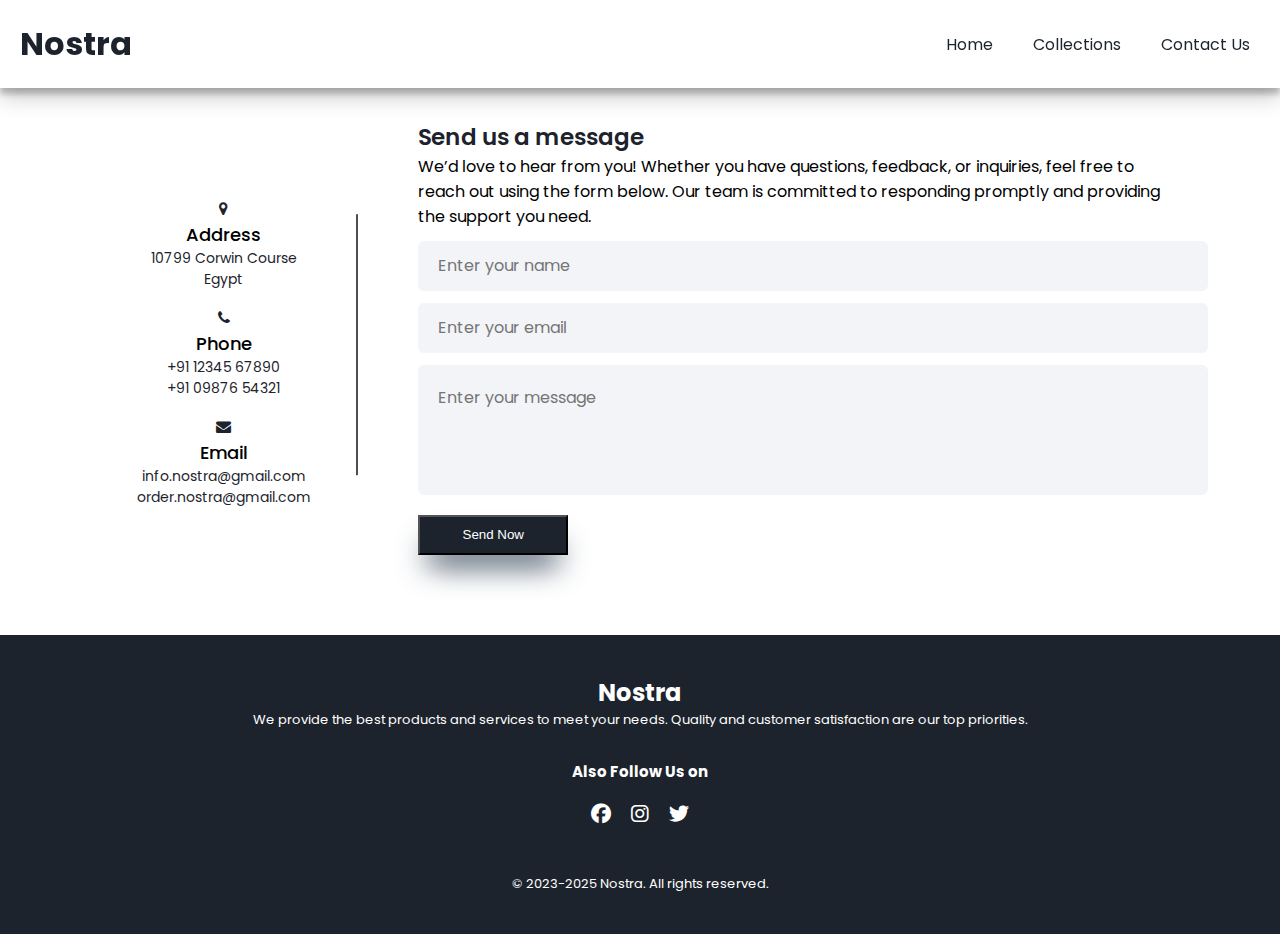
<file: contact.html>
<!DOCTYPE html>
<html lang="en">

<head>
    <meta charset="UTF-8">
    <meta name="viewport" content="width=device-width, initial-scale=1.0">
    <title>Nostra | Contact</title>
    <!-- Header Icon -->
    <link rel="shortcut icon" href="images/N-logo.png" type="image/x-icon">
    <!-- Stylesheet -->
    <link rel="stylesheet" href="style.css">
    <!-- Google font -->
    <link rel="preconnect" href="https://fonts.googleapis.com">
    <link rel="preconnect" href="https://fonts.gstatic.com" crossorigin>
    <link href="https://fonts.googleapis.com/css2?family=Poppins&display=swap" rel="stylesheet">
    <!-- Font awesome -->
    <link rel="stylesheet" href="https://cdnjs.cloudflare.com/ajax/libs/font-awesome/6.7.2/css/all.min.css"
        integrity="sha512-Evv84Mr4kqVGRNSgIGL/F/aIDqQb7xQ2vcrdIwxfjThSH8CSR7PBEakCr51Ck+w+/U6swU2Im1vVX0SVk9ABhg=="
        crossorigin="anonymous" referrerpolicy="no-referrer" />
    <!-- Favicon -->
    <link rel="stylesheet" href="https://cdnjs.cloudflare.com/ajax/libs/font-awesome/4.7.0/css/font-awesome.min.css">

</head>

<body>
    <!-- Navbar -->
    <nav class="navbar">
        <h1><a href="index.html">Nostra</a></h1>
        <div class="navbar-links">
            <p class="navbar-link"><a href="index.html">Home</a></p>
            <p class="navbar-link"><a href="collection.html">Collections</a></p>
            <p class="navbar-link"><a href="contact.html">Contact Us</a></p>
        </div>
        <div class="navbar-menu-toggle" onclick="showNavbar()">
            <i class="fa-solid fa-bars"></i>
        </div>
    </nav>

    <!-- Side Navbar -->
    <div class="side-navbar">
        <p style="text-align: right;" onclick="closeNavbar()">
            <i class="fa-solid fa-xmark"></i>
        </p>

        <div class="side-navbar-links">
            <p class="side-navbar-link"><a href="index.html">Home</a></p>
            <p class="side-navbar-link"><a href="collection.html">Collections</a></p>
            <p class="side-navbar-link"><a href="contact.html">Contact Us</a></p>
        </div>

    </div>
    <!-- Overlay that shows when sidebar is open -->
    <div id="overlay" onclick="closeNavbar()"></div>

    <div class="contact-container">
        <div class="content">
            <div class="left-side">
                <div class="address-details">
                    <i class="fa fa-map-marker" aria-hidden="true"></i>
                    <div class="topic">Address</div>
                    <div class="text-one">10799 Corwin Course</div>
                    <div class="text-two">Egypt</div>
                </div>
                <div class="phone-details">
                    <i class="fa fa-phone" aria-hidden="true"></i>
                    <div class="topic">Phone</div>
                    <div class="text-one">+91 12345 67890</div>
                    <div class="text-two">+91 09876 54321</div>
                </div>
                <div class="email-details">
                    <i class="fa fa-envelope" aria-hidden="true"></i>
                    <div class="topic">Email</div>
                    <div class="text-one">info.nostra@gmail.com</div>
                    <div class="text-two">order.nostra@gmail.com</div>
                </div>
            </div>
            <div class="right-side">
                <div class="topic-text">Send us a message</div>
                <p>We’d love to hear from you! Whether you have questions, feedback, or inquiries, feel free to reach
                    out using the form below. Our team is committed to responding promptly and providing the support you
                    need.</p>

                <form action="https://formsubmit.co/ashwin10.krish@gmail.com" method="POST">
                    <input type="hidden" name="_next" value="https://aerocotton.github.io/nostra/thankyou.html" />
                    <input type="hidden" name="_captcha" value="false">
                    <input type="hidden" name="_subject" value="New Subscription from Nostra">
                    <input type="hidden" name="_template" value="table">
                    <div class="input-box">
                        <input type="text" name="name" placeholder="Enter your name" required>
                    </div>
                    <div class="input-box">
                        <input type="email" name="email" placeholder="Enter your email" required>
                    </div>
                    <div class="input-box message-box">
                        <textarea required name="message" placeholder="Enter your message"></textarea>
                    </div>
                    <div class="button">
                        <input class="btn" type="submit" value="Send Now">
                    </div>
                </form>
            </div>
        </div>
    </div>

    <!-- Footer -->
    <div class="footer">
        <div class="footer-text">
            <h2><a href="index.html">Nostra</a></h2>
            <p>We provide the best products and services to meet your needs. Quality and customer satisfaction are our
                top priorities.</p>
        </div>
        <!-- <div class="quick-links">
            <h4>Quick Links</h4>
        </div>
        <div class="quick-link">
            <p><a href="index.html">Home</a></p>
            <p><a href="collection.html">Collections</a></p>
            <p><a href="contact.html">Contact Us</a></p>
        </div> -->
        <div class="social-text">
            <h4>Also Follow Us on</h4>
        </div>
        <div class="social-icons">
            <a href="https://www.facebook.com/" target="_blank"><i class="fa-brands fa-facebook-f"></i></a>
            <a href="https://www.instagram.com/" target="_blank"><i class="fa-brands fa-instagram"></i></a>
            <a href="https://www.twitter.com/" target="_blank"><i class="fa-brands fa-twitter"></i></a>
        </div>
        <div class="copyrights">
            <p>&copy; 2023-2025 Nostra. All rights reserved.</p>
        </div>
    </div>
    <!-- Javascript link -->
    <script src="index.js"></script>
</body>

</html>
</file>
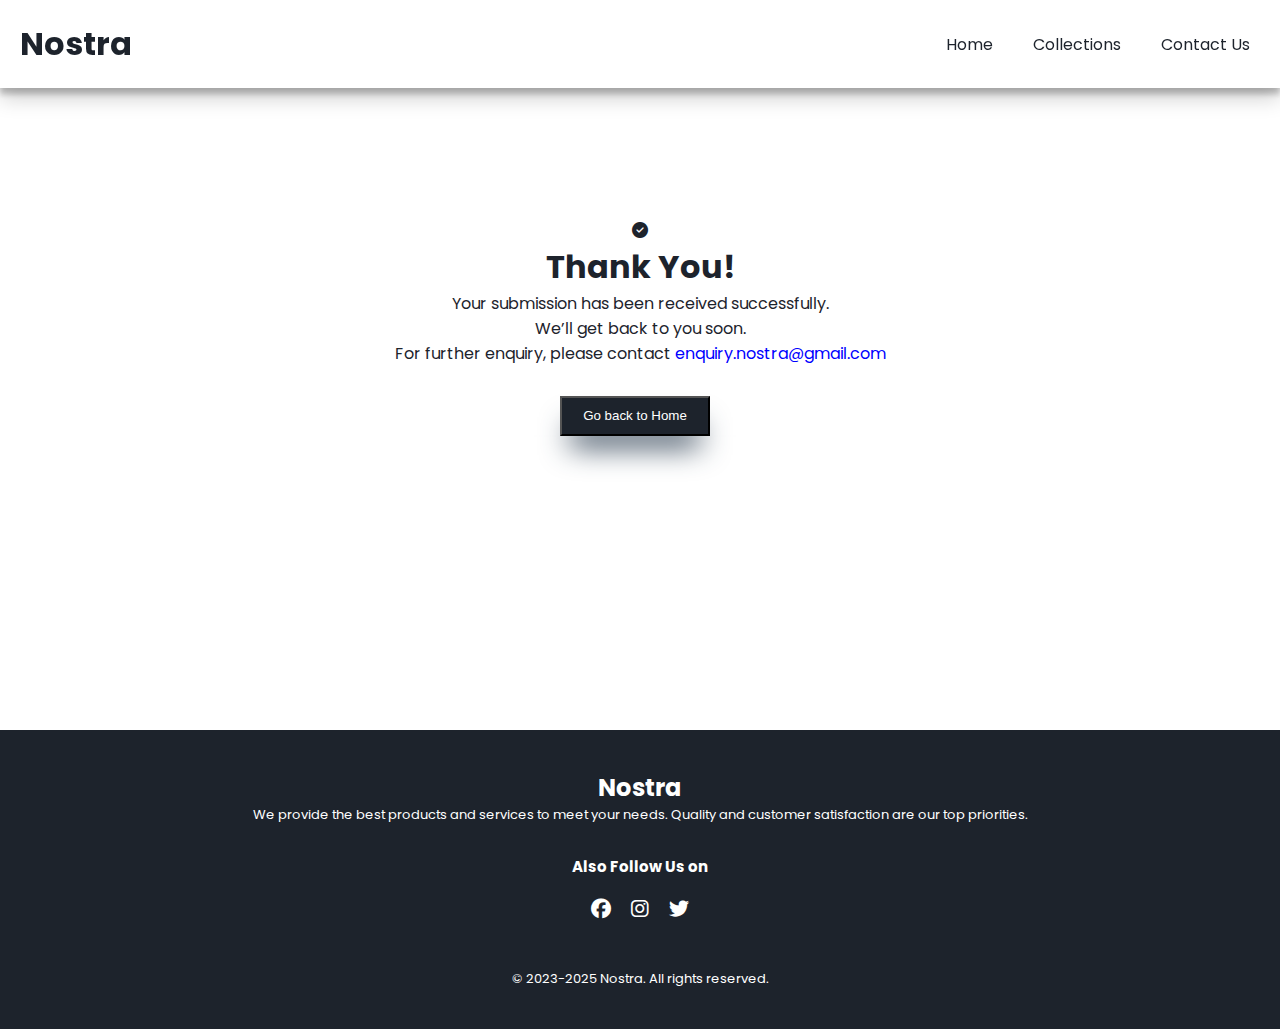
<file: thankyou.html>
<!DOCTYPE html>
<html lang="en">

<head>
    <meta charset="UTF-8">
    <meta name="viewport" content="width=device-width, initial-scale=1.0">
    <title>Nostra | Contact</title>
    <!-- Header Icon -->
    <link rel="shortcut icon" href="images/N-logo.png" type="image/x-icon">
    <!-- Stylesheet -->
    <link rel="stylesheet" href="style.css">
    <!-- Google font -->
    <link rel="preconnect" href="https://fonts.googleapis.com">
    <link rel="preconnect" href="https://fonts.gstatic.com" crossorigin>
    <link href="https://fonts.googleapis.com/css2?family=Poppins&display=swap" rel="stylesheet">
    <!-- Font awesome -->
    <link rel="stylesheet" href="https://cdnjs.cloudflare.com/ajax/libs/font-awesome/6.7.2/css/all.min.css"
        integrity="sha512-Evv84Mr4kqVGRNSgIGL/F/aIDqQb7xQ2vcrdIwxfjThSH8CSR7PBEakCr51Ck+w+/U6swU2Im1vVX0SVk9ABhg=="
        crossorigin="anonymous" referrerpolicy="no-referrer" />
    <!-- Favicon -->
    <link rel="stylesheet" href="https://cdnjs.cloudflare.com/ajax/libs/font-awesome/4.7.0/css/font-awesome.min.css">
</head>

<body>
    <!-- Navbar -->
    <nav class="navbar">
        <h1><a href="index.html">Nostra</a></h1>
        <div class="navbar-links">
            <p class="navbar-link"><a href="index.html">Home</a></p>
            <p class="navbar-link"><a href="collection.html">Collections</a></p>
            <p class="navbar-link"><a href="contact.html">Contact Us</a></p>
        </div>
        <div class="navbar-menu-toggle" onclick="showNavbar()">
            <i class="fa-solid fa-bars"></i>
        </div>
    </nav>

    <!-- Side Navbar -->
    <div class="side-navbar">
        <p style="text-align: right;" onclick="closeNavbar()">
            <i class="fa-solid fa-xmark"></i>
        </p>

        <div class="side-navbar-links">
            <p class="side-navbar-link"><a href="index.html">Home</a></p>
            <p class="side-navbar-link"><a href="collection.html">Collections</a></p>
            <p class="side-navbar-link"><a href="contact.html">Contact Us</a></p>
        </div>

    </div>
    <!-- Overlay that shows when sidebar is open -->
    <div id="overlay" onclick="closeNavbar()"></div>


    <!-- Thankyou Content -->
    <div class="thank-you-container">
        <div class="thank-you-icon">
            <i class="fas fa-check-circle"></i>
        </div>
        <h1>Thank You!</h1>
        <p>Your submission has been received successfully.<br>We’ll get back to you soon.</p>
        <p>For further enquiry, please contact <a href="mailto:ashwin10.krish@gmail.com" style="color: blue;">enquiry.nostra@gmail.com</a></p>
        <div class="thank-you-button">
            <a href="index.html">
                <button class="btn">Go back to Home</button>
            </a>
        </div>
    </div>


    <!-- Footer -->
    <div class="footer">
        <div class="footer-text">
            <h2><a href="index.html">Nostra</a></h2>
            <p>We provide the best products and services to meet your needs. Quality and customer satisfaction are our
                top priorities.</p>
        </div>
        <!-- <div class="quick-links">
            <h4>Quick Links</h4>
        </div>
        <div class="quick-link">
            <p><a href="index.html">Home</a></p>
            <p><a href="collection.html">Collections</a></p>
            <p><a href="contact.html">Contact Us</a></p>
        </div> -->
        <div class="social-text">
            <h4>Also Follow Us on</h4>
        </div>
        <div class="social-icons">
            <a href="https://www.facebook.com/" target="_blank"><i class="fa-brands fa-facebook-f"></i></a>
            <a href="https://www.instagram.com/" target="_blank"><i class="fa-brands fa-instagram"></i></a>
            <a href="https://www.twitter.com/" target="_blank"><i class="fa-brands fa-twitter"></i></a>
        </div>
        <div class="copyrights">
            <p>&copy; 2023-2025 Nostra. All rights reserved.</p>
        </div>
    </div>
    <!-- Javascript link -->
    <script src="index.js"></script>

</body>

</html>
</file>
<file: style.css>
*{
    padding: 0;
    margin: 0;
}
body{
    font-family: 'Poppins', sans-serif;
}
.navbar{
    position: fixed;
    top: 0;
    left: 0;
    right: 0;
    background-color: white;
    z-index: 1000;
    display: flex;
    justify-content: space-between;
    align-items: center;
    padding: 20px;
    box-shadow: rgba(0, 0, 0, 0.19) 0px 10px 20px, rgba(0, 0, 0, 0.23) 0px 6px 6px;
}
.navbar a{
    text-decoration: none;
    color: #1d232c;
}
.navbar-links{
    display: flex;
    column-gap: 20px;
}
.navbar-links a{
    text-decoration: none;
    color: #1d232c;
    padding: 10px;
}
.navbar-links a:hover{
    text-decoration: none;
    color: gray;
    transition: 0.5s;
}
.navbar-menu-toggle{
    display: none;
    cursor: pointer;
}
/* Side Navbar */
.side-navbar{
    background-color: #1d232c;
    width: 50%;
    height: 100%;
    position: fixed;
    top: 0;
    left: -65%;
    padding: 20px;
    color: white;
    transition: 1s;
    z-index: 1001;
}
.side-navbar-link{
    margin-bottom: 30px;
}
.side-navbar-links a{
    text-decoration: none;
    color: white;
}
.side-navbar-links a:hover{
    text-decoration: none;
    color: gray;
    transition: 0.5s;
}

/* Hero */
.header{
    display: flex;
    justify-content: center;
    gap: 50px;
    padding: 50px;
    margin-top: 100px;
}
.btn{
    width: 150px;
    height: 40px;
    background-color: #1d232c;
    color: white;
    padding: 10px;
    margin-top: 10px;
    margin-right: 10px;
    box-shadow: rgb(38, 57, 77) 0px 20px 30px -10px;
}
.btn:hover{
    cursor: pointer;
    transition: 0.2s;
    transform: scale(1.05);
}
.header-image img{
    width: 300px;
    height: 200px;
}

/* Service Section */
.service{
    padding: 10px;
}
.service-heading{
    text-align: center;
    margin-bottom: 20px;
    font-size: 15px;
}
.service-heading p{
    font-size: 13px;
    margin-bottom: 20px;
}
.service-card{
    display: flex;
    justify-content: center;
    align-items: center;
    gap: 20px;
    flex-wrap: wrap;
}
.card{
    width: 450px;
    height: 150px;
    background-color: #f2f4f7;
    color: black;
    text-align: center;
    border-radius: 10px;
}
.card:hover{
    cursor: pointer;
    transition: 0.5s;
    /* transform: scale3d(1.05, 1.05, 1); */
    box-shadow: rgba(50, 50, 93, 0.25) 0px 30px 60px -12px inset, rgba(0, 0, 0, 0.3) 0px 18px 36px -18px inset;
}
.card i{
    padding-top: 15px;
    font-size: 20px;
}
.card h4{
    padding-top: 10px;
}
.card p{
    padding-left: 10px;
    padding-right: 10px;
}

/* New Arrival Section */
.new-arrival{
    margin-left: 20px;
}
.new-arrival-heading{
    margin-top: 30px;
    text-align: center;
    font-size: 15px;
}
.new-arrival-text{
    text-align: center;
    font-size: 13px;
    margin-bottom: 30px;
}
.new-arrival-card{
    margin-left: 20px;
    margin-right: 20px;
    display: flex;
    flex-wrap: wrap;
    justify-content: center;
    align-items: center;
    gap: 30px;
    margin-bottom: 20px;
}
.cards{
    border: black solid 1px;
    width: 250px;
    height: 350px;
    box-shadow: rgb(38, 57, 77) 0px 20px 30px -10px;
}
.cards:hover{
    cursor: pointer;
    transition: 0.5s;
    transform: scale3d(1.05, 1.05, 1);
}
.cards img{
    width: 250px;
    height: 200px;
    cursor: pointer;
    /* border-radius: 10px; */
}
.cards p{
    text-align: center;
    padding-left: 20px;
    padding-right: 20px;
}
.cards button{
    width: 150px;
    height: 40px;
    margin-top: 10px;
    margin-left: 50px;
    background-color: transparent;
    color: #1d232c;
}
.cards button:hover{
    background-color: #1d232c;
    color: white;
    transition: 0.3s;
}
.cards i{
    padding-left: 20px;
}

/* Most Wanted Section */
.most-wanted{
    margin-left: 20px;
}
.most-wanted-heading{
    margin-top: 50px;
    text-align: center;
    font-size: 15px;
}
.most-wanted-text{
    text-align: center;
    font-size: 13px;
    margin-bottom: 30px;
}
.most-wanted-card{
    margin-left: 20px;
    margin-right: 20px;
    display: flex;
    flex-wrap: wrap;
    justify-content: center;
    align-items: center;
    gap: 30px;
    margin-bottom: 20px;
}

/* News Letter Section */
.newsletter{
    margin-left: 20px;
}
.newsletter-heading{
    margin-top: 50px;
    text-align: center;
    font-size: 15px;
}
.newsletter-heading p{
    font-size: 13px;
}
.subscribe{
    display: flex;
    justify-content: center;
    align-items: center;
    gap: 10px;
    padding: 20px;
    margin-bottom: 20px;
}
.subscribe input{
    padding-top: 10px;
    padding-bottom: 10px;
    padding-left: 20px;
    width: 1000px;
    height: 30px;
    background-color: white;
    border: black solid 1px;
    border-radius: 10px;
    font-size: 15px;
}
.subscribe-input:focus{
    outline: none;
    border: black solid 1px; 
}
.subscribe button{
    width: 100px;
    height: 50px;
    border-radius: 10px;
    background-color: white;
    color:#1d232c;
}
.subscribe button:hover{
    background-color: #1d232c;
    color: white;
    transition: 0.3s;
}
.subscribe i{
    padding-left: 20px;
    padding-right: 20px;
    text-align: center;
}
/* Footer */
.footer{
    background-color: #1d232c;
    color: white;
    padding: 20px;
    text-align: center;
}
.footer-text h2,a{
    padding-top: 20px;
    text-decoration: none;
    color: white;
}
.footer-text p{
    font-size: 13px;
    padding-bottom: 30px;
}
.social-icons{
    display: flex;
    justify-content: center;
    gap: 20px;
}
.social-text h4{
    font-size: 15px;
}
.social-icons i{
    font-size: 20px;
    color: white;
    padding-bottom: 20px;
}
.social-icons i:hover{
    color: gray;
    transition: 0.3s;
}
.quick-links{
    display: flex;
    justify-content: center;
    padding-top: 20px;
    padding-bottom: 10px;
}
.quick-link{
    font-size: 13px;
    padding-top: 10px;
    padding-bottom: 30px;
}
.quick-link a:hover{
    transition: 0.3s;
    color: gray;
}
.copyrights{
    font-size: 13px;
    padding-top: 30px;
    padding-bottom: 20px;
    color: white;
}

/* Collections Page */


/* Image Slider */

.container{
    margin-top: 100px;
    padding: 2rem;
}
.slider-wrapper{
    position: relative;
    max-width: 48rem;
    margin: 0 auto;
}
.slider{
    display: flex;
    aspect-ratio: 16/8;
    overflow-x: auto;
    scroll-snap-type: x mandatory;
    scroll-behavior: smooth;
    box-shadow: 0 1.5rem 3rem hsla(0, 0%, 0%, 0.25);
    border-radius: 0.5rem;
    -webkit-overflow-scrolling: touch;
}
.slider::-webkit-scrollbar{
    display: none;
}
.slider img{
    flex: 1 0 100%;
    width: 100%;
    height: fit-content;
    scroll-snap-align: start;
    object-fit: cover;
}
.slider-nav{
    position: absolute;
    bottom: 30px;
    left: 50%;
    transform: translateX(-50%);
    display: flex;
    column-gap: 1rem;
    z-index: 1;
}
.slider-nav a{
    width: 15px;
    height: 0.1px;
    border-radius: 50%;
    background-color: white;
    opacity: 0.75;
    transition: opacity ease 250ms;
}
.slider-nav a:hover{
    opacity: 1;
}

/* Collection Hero Mobile */
.collection-hero{
    display: none;
}

/* Search */

.product-section{
    margin-left: 20px;
    margin-right: 20px;
}
.product-search {
    position: relative;
    width: 90%; /* Match input width */
    max-width: 500px;
    padding: 20px;
    margin: 0 auto;
}

.product-search input {
    width: 100%;
    height: 50px;
    padding: 0 50px 0 20px; /* padding-right for icon */
    background-color: white;
    border: black solid 1px;
    border-radius: 50px;
    font-size: 15px;
    box-sizing: border-box;
}

.product-search input:focus {
    outline: none;
    border: black solid 1px;
}

.product-search i {
    position: absolute;
    right: 35px;
    top: 50%;
    transform: translateY(-50%);
    font-size: 20px;
    color: #1d232c;
    /* pointer-events: none; allows clicks to pass through */
    cursor: pointer;
}

#no-results {
    display: none;
    margin-top: 10px;
    color: red;
    text-align: center;
    font-size: 14px;
}

/* Products */

.product-card{
    margin-top: 50px;
    margin-left: 20px;
    margin-right: 20px;
    display: flex;
    flex-wrap: wrap;
    justify-content: center;
    align-items: center;
    gap: 30px;
    margin-bottom: 20px;
}
.pro-card{
    border: black solid 1px;
    width: 250px;
    height: 350px;
    box-shadow: rgb(38, 57, 77) 0px 20px 30px -10px;
}
.pro-card:hover{
    cursor: pointer;
    transition: 0.5s;
    transform: scale3d(1.05, 1.05, 1);
}
.pro-card img{
    width: 250px;
    height: 200px;
    cursor: pointer;
    /* border-radius: 10px; */
}
.desktop-p{
    text-align: center;
    padding-left: 20px;
    padding-right: 20px;
}
.pro-card button{
    width: 150px;
    height: 40px;
    margin-top: 10px;
    margin-left: 50px;
    background-color: transparent;
    color: #1d232c;
}
.pro-card button:hover{
    background-color: #1d232c;
    color: white;
    transition: 0.3s;
}
.mobile-p{
    text-align: center;
    padding-left: 20px;
    padding-right: 20px;
}

#overlay {
    display: none; /* Hidden by default */
    position: fixed;
    top: 0;
    left: 0;
    width: 100%;
    height: 100%;
    background-color: rgba(0, 0, 0, 0.4); /* semi-transparent black */
    z-index: 98; /* behind the sidebar, but above everything else */
}

.side-navbar {
    z-index: 100; /* Ensure it's above the overlay */
}
.no-scroll{
    overflow: hidden; /* Prevent scrolling when sidebar is open */
    height: 100vh; /* Prevent scrolling when sidebar is open */
}

/* Contact form */
.contact-container{
    width: 85%;
    border-radius: 6px;
    margin-top: 7%;
    margin-bottom: 50px;
    padding: 30px 60px 30px 40px;
    /* box-shadow: 0 5px 10px rgba(0, 0, 0, 0.2); */
    margin-left: 50px;
}
.content{
    display: flex;
    align-items: center;
    justify-content: space-between;
}
.left-side{
    width: 25%;
    height: 100%;
    margin-top: 15px;
    display: flex;
    flex-direction: column;
    align-items: center;
    justify-content: center;
    position: relative;
}
.left-side::before{
    content: '';
    position: absolute;
    top: 50%;
    right: -15px;
    width: 2px;
    height: 80%;
    background-color: #1d232c;
    opacity: 0.8;
    transform: translateY(-50%);
}
.address-details{
    margin-left: 14px;
    text-align: center;
}
.left-side i{
    font-size: 15px;
    color: #1d232c;
    margin-top: 20px;
    /* margin-bottom: 20px; */
}
.topic{
    font-size: 18px;
    font-weight: 500;
}
.phone-details{
    margin-left: 14px;
    text-align: center;
}
.email-details{
    margin-left: 14px;
    text-align: center;
}
.text-one,.text-two{
    font-size: 14px;
    color: #1d232c;
}
.right-side{
    width: 75%;
    margin-left: 75px;
}
.topic-text{
    font-size: 23px;
    font-weight: 600;
    color: #1d232c;
}
.input-box{
    height: 50px;
    width: 100%;
    margin: 12px 0;
}
.input-box input, .input-box textarea{
    font-family: 'Poppins', sans-serif;
    height: 100%;
    width: 100%;
    border: none;
    font-size: 16px;
    border-radius: 6px;
    background: #f2f4f7;
    padding-left: 20px;
    padding-right: 10px;
    resize: none;
}
.input-box textarea{
    font-size: 16px;
    padding-left: 20px;
    padding-top: 20px;
}
.right-side .button{
    margin-top: 30px;
}
.right-side .message-box{
    min-height: 110px;
    margin-top: 6px;
}
.input-box input:focus, .input-box textarea:focus{
    outline: none;
}

/* Thankyou page */

.thank-you-container{
    margin-top: 10%;
    margin-bottom: 23%;
    padding-top: 7%;
    width: 100%;
    background-color: white;
    color: #1d232c;
    text-align: center;
    justify-content: center;
}
.thank-you-button{
    margin-top: 20px;
}
/* Media Query for Contact Section */
@media screen and (max-width: 950px){
    .contact-container{
        width: 70%;
        padding: 30px 35px 40px 35px;
    }
    .thank-you-container{
        margin-top: 20%;
    }
}
/* Media Query for All */
@media screen and (max-width: 700px) {
    .navbar{
        position: fixed;
        background-color: white;
    }
    .navbar-menu-toggle{
        display: block;

    }
    .navbar-links{
        display: none;
    }
    .side-navbar-links{
        padding-top: 50px;
    }
    .side-navbar i{
        padding-top: 70px;
    }
    .header{
        margin-top: 70px;
    }
    .header-image img{
        display: none;
    }  
    .service-heading{
        text-align: center;
        margin-bottom: 20px;
        font-size: 15px;
    }
    .service-heading p{
        display: none;
    }
    .service-card{
        display: flex;
        flex-direction: column;
        align-items: center;
        justify-content: center;
        margin-left: 20px;
        margin-right: 20px;
    }
    .card{
        width: 100%;
        height: 130px;
        background-color: #f2f4f7;
        color: black;
        text-align: center;
        border-radius: 10px;
    }
    .card p{
        padding-left: 10px;
    }
    .card i{
        padding-top: 10px;
        font-size: 20px;
    }
    .new-arrival-heading{
        margin-top: 30px;
        margin-bottom: 20px;
        text-align: center;
        font-size: 15px;
    }
    .new-arrival-text{
        display: none;
    }
    .new-arrival-card{
        display: flex;
        justify-content: center;
        align-items: center;
        flex-wrap: wrap;
        padding-right: 10px;
        gap: 20px;
    }
    .cards {
        width: calc(50% - 20px); /* Ensures 2 columns with spacing */
        height: 230px;
    }

    .cards img {
        width: 100%;
        height: 150px;
    }
    .cards p{
        display: none;
    }
    .cards button {
        width: 80%;
        margin: 10px auto;
        display: block;
    }
    .most-wanted-heading{
        text-align: center;
        margin-top: 30px;
        margin-bottom: 20px;
        font-size: 15px;
    }
    .most-wanted-text{
        display: none;
    }
    .most-wanted-card{
        display: flex;
        justify-content: center;
        align-items: center;
        flex-wrap: wrap;
        padding-right: 10px;
        gap: 20px;
    }
    .cards i{
        display: none;
    }
    .newsletter{
        margin-left: 20px;
        margin-right: 20px;
    }
    .newsletter-heading{
        margin-top: 30px;
        text-align: center;
        font-size: 15px;
    }
    .newsletter-heading p{
        font-size: 13px;
    }
    .subscribe{
        display: flex;
        justify-content: center;
        align-items: center;
        gap: 10px;
        padding: 20px;
    }
    .subscribe input{
        font-size: 15px;
        padding-top: 10px;
        padding-bottom: 10px;
        padding-left: 20px;
        padding-right: 20px;
        width: 100%;
        height: 30px;
        background-color: white;
        border: black solid 1px;
        border-radius: 10px;
    }
    .subscribe button{
        width: 150px;
    }
    .footer{
        background-color: #1d232c;
        color: white;
        text-align: center;
    }
    .footer-text{
        text-align: center;
    }
    .container{
        display: none;
    }
    .collection-hero{
        display: flex;
        padding-top: 40px;
        padding-left: 30px;
        padding-right: 20px;
    }
    .hero-text{
        margin-left: 20px;
        padding-right: 20px;
    }
    .hero-text i{
        padding-left: 20px;
        font-size: 15px;
    }
    .hero-text button{
        transform: none;
        transition: none;
        box-shadow: none;
        margin-top: 20px;
        width: 150px;
        height: 40px;
    }
    .collection-hero{
        margin-top: 70px;
    }
    .collection-btn{
        color: white;
        background-color: #1d232c;
    }
    .product-search{
        justify-content: center;
        text-align: center;
        margin-top: 20px;
        padding: 10px 20px;
        width: 90%;
    }
    .product-card {
        display: flex;
        justify-content: center;
        align-items: center;
        flex-wrap: wrap;
        gap: 20px;
        margin-left: 10px;
        margin-right: 10px;
    }
    .pro-card {
        width: calc(50% - 20px); /* subtracting margin/gap to fit two columns */
        margin-bottom: 10px;
        box-sizing: border-box;
        border: #1d232c solid 1px;
        height: 350px;
    }
    .mobile-p {
        display: block;
        text-align: center;
        padding-left: 20px;
        padding-right: 20px;
    }
    .pro-card img {
        width: 100%;
        height: 150px;
    }

    .pro-card button {
        width: 80%;
        margin: 10px auto;
        display: block;
    }

    /* Contact form */
    .left-side{
        width: 100%;
        height: 100%;
        /* margin-top: 0px; */
        position: relative;
    }
    .contact-container{
        width: 70%;
        margin-top: 100px;
        margin-left: 0;
        margin-right: 0px;
        height: 100%;
        text-align: center;
        justify-content: center;
    }
    .topic-text{
        text-align: center;
        margin-bottom: 10px;
    }
    .right-side form{
        width: 100%;
        margin-right: 50px;
        justify-content: center;
        text-align: center;
    }
    .content{
        flex-direction: column-reverse;
    }
    .left-side{
        width: 100%;
        flex-direction: row;
        margin-top: 50px;
        margin-left: 30%;
        justify-content: center;
        text-align: center;
        flex-wrap: wrap;
    }
    .left-side::before{
        display: none;
    }
    .right-side{
        width: 100%;
        justify-content: center;
        text-align: center;
        margin-left: 30%;
    }
    .right-side .button{
        margin-right: 70%;
    }
    .right-side p{
        margin-bottom: 20px;
    }
}
@media screen and (max-width: 500px){
    .right-side p{
        display: none;
    }
    .topic-text{
        margin-bottom: 20px;
    }
    .right-side{
        width: 100%;
        justify-content: center;
        text-align: center;
        margin-left: 20%;
    }
    .left-side{
        margin-right: 10px;
        margin-left: 20%;
    }
    .right-side .button{
        margin-right: 55%;
    }
    .thank-you-container{
        margin-top: 100px;
        padding-top: 23%;
    }
    .thank-you-container p{
        margin-left: 20px;
        margin-right: 20px;
    }
}
@media screen and (max-width: 400px){
    .left-side{
        margin-right: 10px;
    }
    .right-side{
        width: 100%;
        justify-content: center;
        text-align: center;
        margin-right: 10%;
    }
    .right-side .button{
        margin-right: 40%;
    }
    .thank-you-container{
        margin-top: 100px;
        padding-top: 100px;
    }
}
</file>
